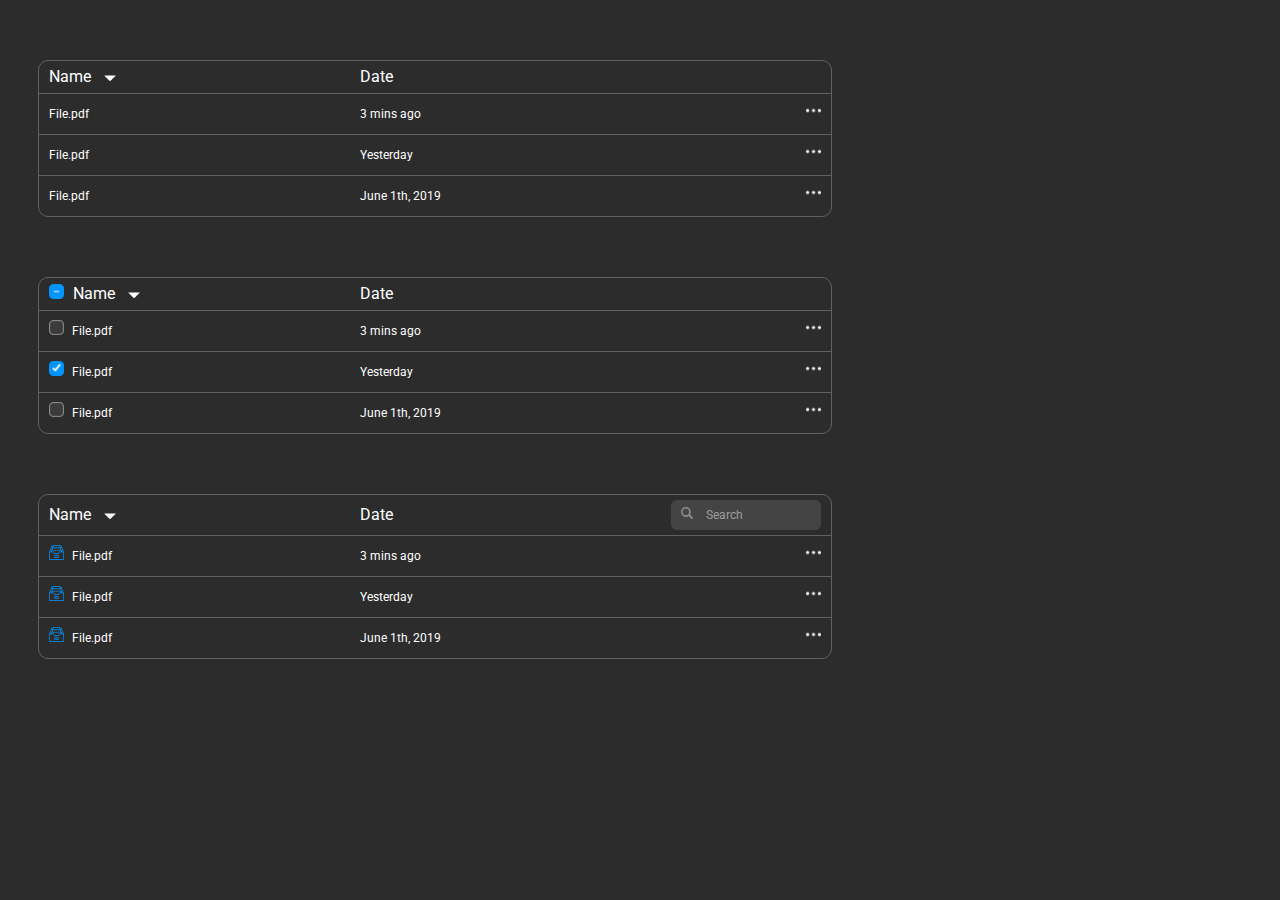
<file: index.html>
<!DOCTYPE html>
<html lang="en">
<head>
    <meta charset="UTF-8">
    <meta http-equiv="X-UA-Compatible" content="IE=edge">
    <meta name="viewport" content="width=device-width, initial-scale=1.0">
    <link rel="stylesheet" href="./css/style.css">
    <link rel="preconnect" href="https://fonts.googleapis.com">
    <link rel="preconnect" href="https://fonts.gstatic.com" crossorigin>
    <link href="https://fonts.googleapis.com/css2?family=Roboto:wght@400;500&display=swap" rel="stylesheet">
    <title>HW #5</title>
</head>
<body>
    <table id="table#1">
        <thead>
            <tr>
                <th>Name <img class="img-down" src="./img/caret-down.png" alt="caret-down"></th>
                <th>Date</th>
                <td></td>
            </tr>
        </thead>
        <tr>
            <td>File.pdf</td>
            <td>3 mins ago</td>
            <td class="img-right"><img class="img-dot" src="./img/menu-dots.png" alt=""></td>
        </tr>
        <tr>
            <td>File.pdf</td>
            <td>Yesterday</td>
            <td class="img-right"><img class="img-dot" src="./img/menu-dots.png" alt=""></td>
        </tr>
        <tr class="brd-bot">
            <td>File.pdf</td>
            <td>June 1th, 2019</td>
            <td class="img-right"><img class="img-dot" src="./img/menu-dots.png" alt=""></td>
        </tr>
    </table>

    <table id="table#2">
        <thead>
            <tr>
                <th> <img class="img-frame" src="./img/blue minus.png" alt=""> Name <img class="img-down" src="./img/caret-down.png" alt="caret-down"></th>
                <th>Date</th>
                <td></td>
            </tr>
        </thead>
        <tr>
            <td> <img class="img-frame" src="./img/frame.png" alt=""> File.pdf</td>
            <td>3 mins ago</td>
            <td class="img-right"><img class="img-dot" src="./img/menu-dots.png" alt=""></td>
        </tr>
        <tr>
            <td> <img class="img-frame" src="./img/check.png" alt=""> File.pdf</td>
            <td>Yesterday</td>
            <td class="img-right"><img class="img-dot" src="./img/menu-dots.png" alt=""></td>
        </tr>
        <tr class="brd-bot">
            <td> <img class="img-frame" src="./img/frame.png" alt=""> File.pdf</td>
            <td>June 1th, 2019</td>
            <td class="img-right"><img class="img-dot" src="./img/menu-dots.png" alt=""></td>
        </tr>
    </table>

    <table id="table#3">
        <thead>
            <tr>
                <th>Name <img class="img-down" src="./img/caret-down.png" alt="caret-down"></th>
                <th>Date</th>
                <td> <div class="search" > <img class="img-search" src="./img/search.png" alt=""> Search</div> </td>
            </tr>
        </thead>
        <tr>
            <td> <img class="img-frame" src="./img/archive.png" alt=""> File.pdf</td>
            <td>3 mins ago</td>
            <td class="img-right"><img class="img-dot" src="./img/menu-dots.png" alt=""></td>
        </tr>
        <tr>
            <td> <img class="img-frame" src="./img/archive.png" alt="">  File.pdf</td>
            <td>Yesterday</td>
            <td class="img-right"><img class="img-dot" src="./img/menu-dots.png" alt=""></td>
        </tr>
        <tr class="brd-bot">
            <td> <img class="img-frame" src="./img/archive.png" alt=""> File.pdf</td>
            <td>June 1th, 2019</td>
            <td class="img-right"><img class="img-dot" src="./img/menu-dots.png" alt=""></td>
        </tr>
    </table>
</body>
</html>
</file>
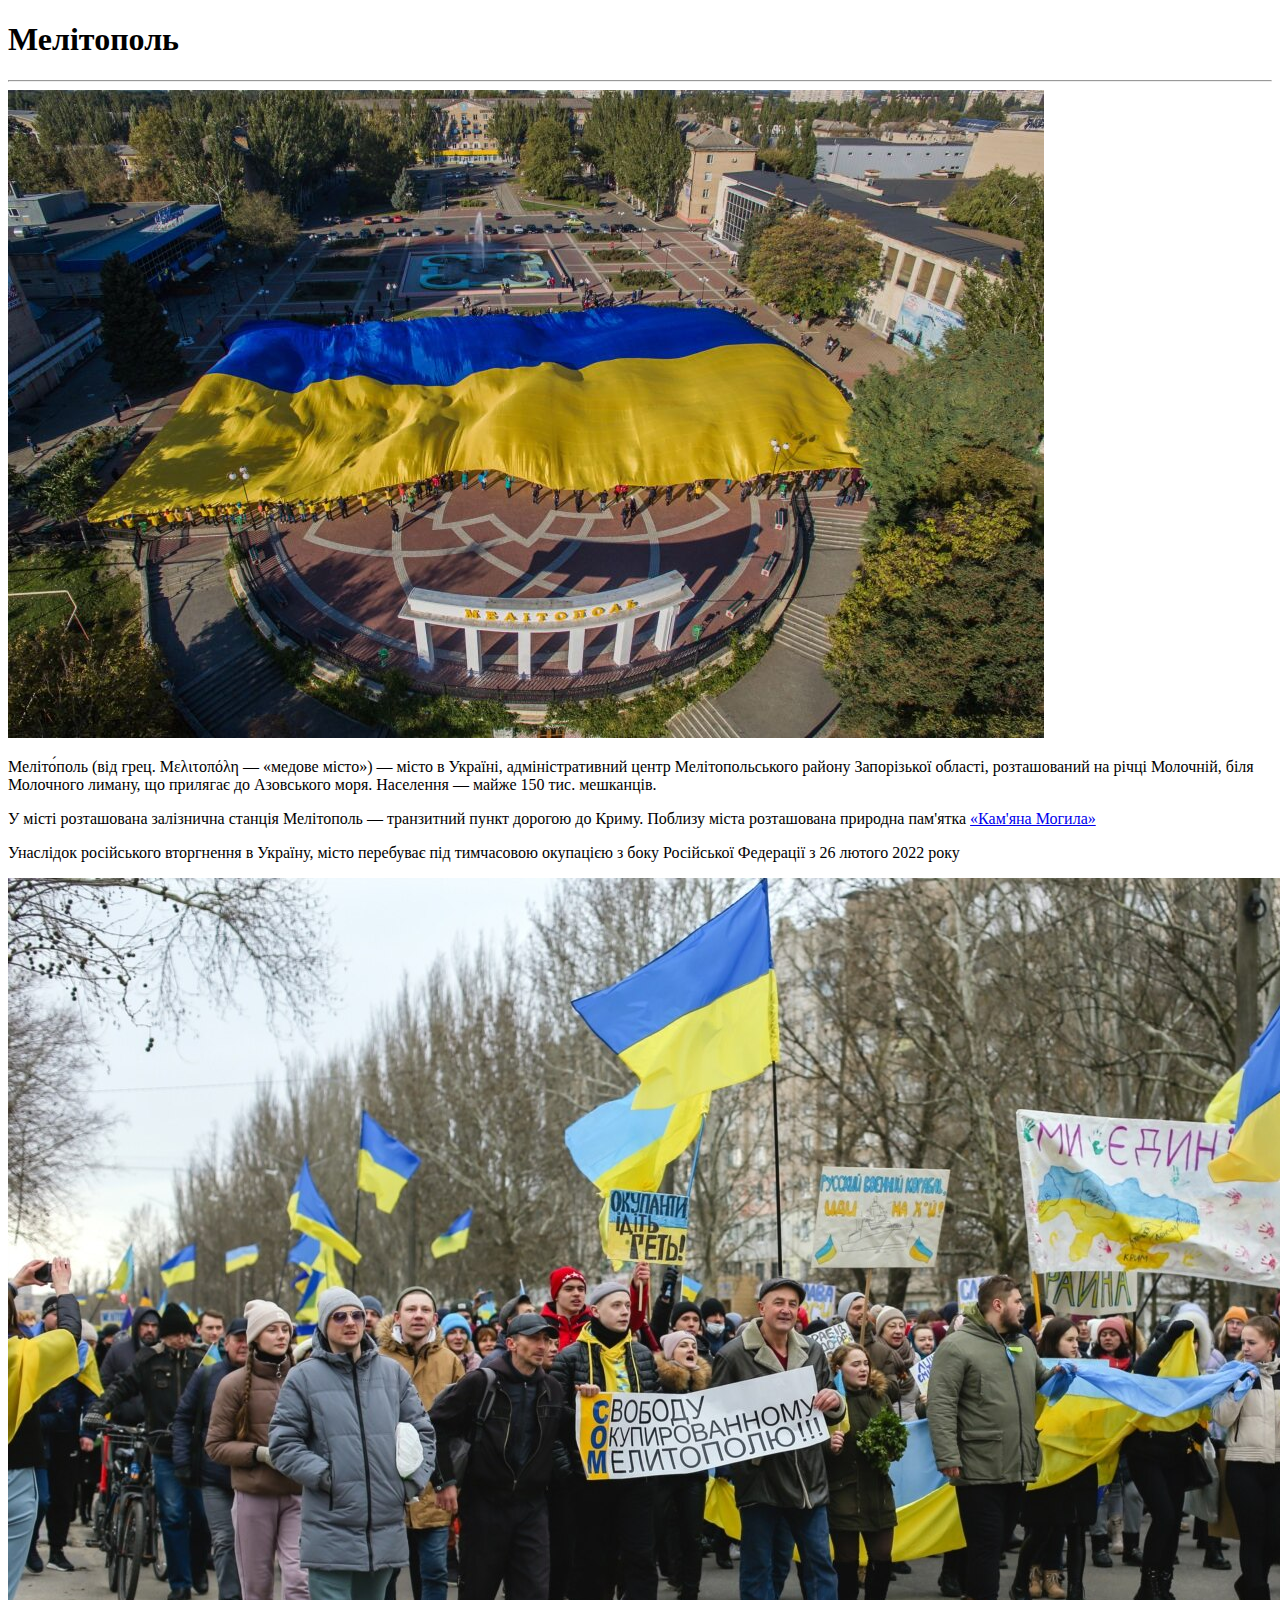
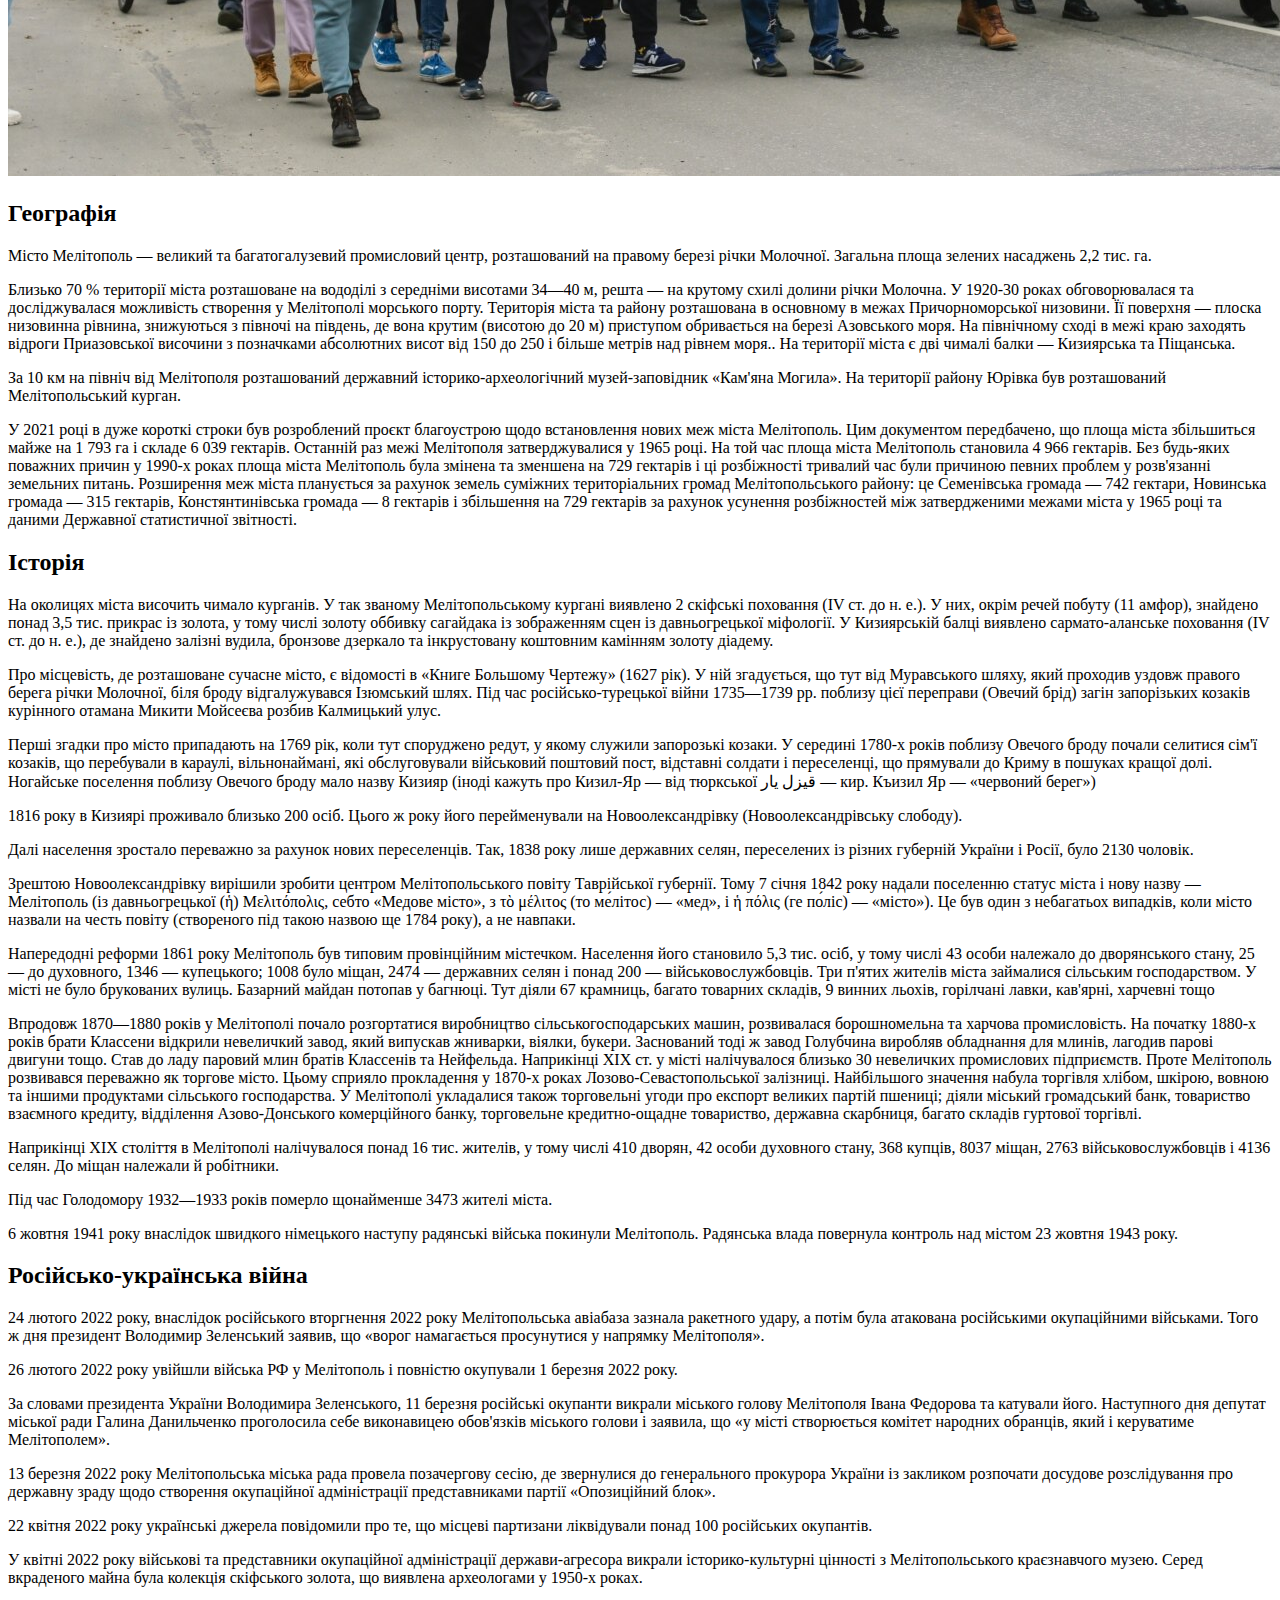
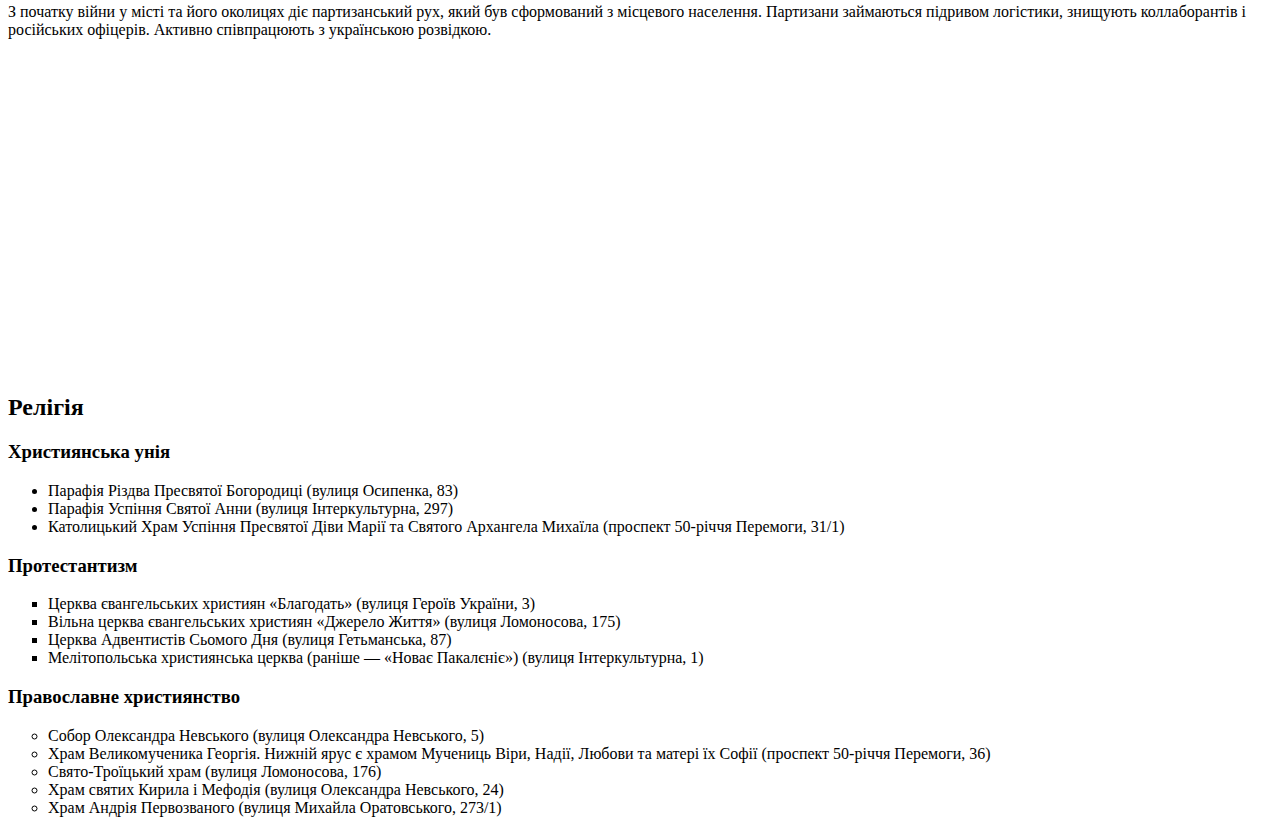
<file: les2/index.html>
<!DOCTYPE html>
<html lang="en">
<head>
    <meta charset="UTF-8">
    <meta http-equiv="X-UA-Compatible" content="IE=edge">
    <meta name="viewport" content="width=device-width, initial-scale=1.0">
    <title>lesson #2</title>
</head>
<body>
    <h1>Мелітополь </h1>
    <hr>
    <img src="img/Melitopol.jpeg" alt="Melitopol">
    <p>Меліто́поль (від грец. Μελιτοπόλη — «медове місто») — місто в Україні, адміністративний центр Мелітопольського району Запорізької області, розташований на річці Молочній, біля Молочного лиману, що прилягає до Азовського моря. Населення — майже 150 тис. мешканців.</p>
    <p>У місті розташована залізнична станція Мелітополь — транзитний пункт дорогою до Криму. Поблизу міста розташована природна пам'ятка <a href="https://uk.wikipedia.org/wiki/%D0%9A%D0%B0%D0%BC%27%D1%8F%D0%BD%D0%B0_%D0%9C%D0%BE%D0%B3%D0%B8%D0%BB%D0%B0">«Кам'яна Могила»</a> </p>
    <p>Унаслідок російського вторгнення в Україну, місто перебуває під тимчасовою окупацією з боку Російської Федерації з 26 лютого 2022 року</p>
    <img src="img/neskoreni.jpg" alt="neskoreni">
    <h2>Географія</h2>
    <p>Місто Мелітополь — великий та багатогалузевий промисловий центр, розташований на правому березі річки Молочної. Загальна площа зелених насаджень 2,2 тис. га.</p>
    <p>Близько 70 % території міста розташоване на вододілі з середніми висотами 34—40 м, решта — на крутому схилі долини річки Молочна. У 1920-30 роках обговорювалася та досліджувалася можливість створення у Мелітополі морського порту. Територія міста та району розташована в основному в межах Причорноморської низовини. Її поверхня — плоска низовинна рівнина, знижуються з півночі на південь, де вона крутим (висотою до 20 м) приступом обривається на березі Азовського моря. На північному сході в межі краю заходять відроги Приазовської височини з позначками абсолютних висот від 150 до 250 і більше метрів над рівнем моря.. На території міста є дві чималі балки — Кизиярська та Піщанська.</p>
    <p>За 10 км на північ від Мелітополя розташований державний історико-археологічний музей-заповідник «Кам'яна Могила». На території району Юрівка був розташований Мелітопольський курган. </p>
    <p>У 2021 році в дуже короткі строки був розроблений проєкт благоустрою щодо встановлення нових меж міста Мелітополь. Цим документом передбачено, що площа міста збільшиться майже на 1 793 га і складе 6 039 гектарів. Останній раз межі Мелітополя затверджувалися у 1965 році. На той час площа міста Мелітополь становила 4 966 гектарів. Без будь-яких поважних причин у 1990-х роках площа міста Мелітополь була змінена та зменшена на 729 гектарів і ці розбіжності тривалий час були причиною певних проблем у розв'язанні земельних питань. Розширення меж міста планується за рахунок земель суміжних територіальних громад Мелітопольського району: це Семенівська громада — 742 гектари, Новинська громада — 315 гектарів, Констянтинівська громада — 8 гектарів і збільшення на 729 гектарів за рахунок усунення розбіжностей між затвердженими межами міста у 1965 році та даними Державної статистичної звітності.</p>
    <h2>Історія</h2>
    <p>На околицях міста височить чимало курганів. У так званому Мелітопольському кургані виявлено 2 скіфські поховання (IV ст. до н. е.). У них, окрім речей побуту (11 амфор), знайдено понад 3,5 тис. прикрас із золота, у тому числі золоту оббивку сагайдака із зображенням сцен із давньогрецької міфології. У Кизиярській балці виявлено сармато-аланське поховання (IV ст. до н. е.), де знайдено залізні вудила, бронзове дзеркало та інкрустовану коштовним камінням золоту діадему.</p>
    <p>Про місцевість, де розташоване сучасне місто, є відомості в «Книге Большому Чертежу» (1627 рік). У ній згадується, що тут від Муравського шляху, який проходив уздовж правого берега річки Молочної, біля броду відгалужувався Ізюмський шлях. Під час російсько-турецької війни 1735—1739 рр. поблизу цієї переправи (Овечий брід) загін запорізьких козаків курінного отамана Микити Мойсеєва розбив Калмицький улус.</p>
    <p>Перші згадки про місто припадають на 1769 рік, коли тут споруджено редут, у якому служили запорозькі козаки. У середині 1780-х років поблизу Овечого броду почали селитися сім'ї козаків, що перебували в караулі, вільнонаймані, які обслуговували військовий поштовий пост, відставні солдати і переселенці, що прямували до Криму в пошуках кращої долі. Ногайське поселення поблизу Овечого броду мало назву Кизияр (іноді кажуть про Кизил-Яр — від тюркської قیزل يار — кир. Къизил Яр — «червоний берег»)</p>
    <p>1816 року в Кизиярі проживало близько 200 осіб. Цього ж року його перейменували на Новоолександрівку (Новоолександрівську слободу). </p>
    <p>Далі населення зростало переважно за рахунок нових переселенців. Так, 1838 року лише державних селян, переселених із різних губерній України і Росії, було 2130 чоловік.</p>
    <p>Зрештою Новоолександрівку вирішили зробити центром Мелітопольського повіту Таврійської губернії. Тому 7 січня 1842 року надали поселенню статус міста і нову назву — Мелітополь (із давньогрецької (ἡ) Μελιτόπολις, себто «Медове місто», з τὸ μέλιτος (то ме́літос) — «мед», і ἡ πόλις (ге по́ліс) — «місто»). Це був один з небагатьох випадків, коли місто назвали на честь повіту (створеного під такою назвою ще 1784 року), а не навпаки.</p>
    <p>Напередодні реформи 1861 року Мелітополь був типовим провінційним містечком. Населення його становило 5,3 тис. осіб, у тому числі 43 особи належало до дворянського стану, 25 — до духовного, 1346 — купецького; 1008 було міщан, 2474 — державних селян і понад 200 — військовослужбовців. Три п'ятих жителів міста займалися сільським господарством. У місті не було брукованих вулиць. Базарний майдан потопав у багнюці. Тут діяли 67 крамниць, багато товарних складів, 9 винних льохів, горілчані лавки, кав'ярні, харчевні тощо</p>
    <p>Впродовж 1870—1880 років у Мелітополі почало розгортатися виробництво сільськогосподарських машин, розвивалася борошномельна та харчова промисловість. На початку 1880-х років брати Классени відкрили невеличкий завод, який випускав жниварки, віялки, букери. Заснований тоді ж завод Голубчина виробляв обладнання для млинів, лагодив парові двигуни тощо. Став до ладу паровий млин братів Классенів та Нейфельда. Наприкінці XIX ст. у місті налічувалося близько 30 невеличких промислових підприємств. Проте Мелітополь розвивався переважно як торгове місто. Цьому сприяло прокладення у 1870-х роках Лозово-Севастопольської залізниці. Найбільшого значення набула торгівля хлібом, шкірою, вовною та іншими продуктами сільського господарства. У Мелітополі укладалися також торговельні угоди про експорт великих партій пшениці; діяли міський громадський банк, товариство взаємного кредиту, відділення Азово-Донського комерційного банку, торговельне кредитно-ощадне товариство, державна скарбниця, багато складів гуртової торгівлі.</p>
    <p>Наприкінці XIX століття в Мелітополі налічувалося понад 16 тис. жителів, у тому числі 410 дворян, 42 особи духовного стану, 368 купців, 8037 міщан, 2763 військовослужбовців і 4136 селян. До міщан належали й робітники.</p>
    <p>Під час Голодомору 1932—1933 років померло щонайменше 3473 жителі міста.</p>
    <p>6 жовтня 1941 року внаслідок швидкого німецького наступу радянські війська покинули Мелітополь. Радянська влада повернула контроль над містом 23 жовтня 1943 року.</p>
    <h2>Російсько-українська війна</h2>
    <p>24 лютого 2022 року, внаслідок російського вторгнення 2022 року Мелітопольська авіабаза зазнала ракетного удару, а потім була атакована російськими окупаційними військами. Того ж дня президент Володимир Зеленський заявив, що «ворог намагається просунутися у напрямку Мелітополя».</p>
    <p>26 лютого 2022 року увійшли війська РФ у Мелітополь і повністю окупували 1 березня 2022 року.</p>
    <p>За словами президента України Володимира Зеленського, 11 березня російські окупанти викрали міського голову Мелітополя Івана Федорова та катували його. Наступного дня депутат міської ради Галина Данильченко проголосила себе виконавицею обов'язків міського голови і заявила, що «у місті створюється комітет народних обранців, який і керуватиме Мелітополем».</p>
    <p>13 березня 2022 року Мелітопольська міська рада провела позачергову сесію, де звернулися до генерального прокурора України із закликом розпочати досудове розслідування про державну зраду щодо створення окупаційної адміністрації представниками партії «Опозиційний блок».</p>
    <p>22 квітня 2022 року українські джерела повідомили про те, що місцеві партизани ліквідували понад 100 російських окупантів.</p>
    <p>У квітні 2022 року військові та представники окупаційної адміністрації держави-агресора викрали історико-культурні цінності з Мелітопольського краєзнавчого музею. Серед вкраденого майна була колекція скіфського золота, що виявлена археологами у 1950-х роках.</p>
    <p>З початку війни у місті та його околицях діє партизанський рух, який був сформований з місцевого населення. Партизани займаються підривом логістики, знищують коллаборантів і російських офіцерів. Активно співпрацюють з українською розвідкою.</p>
    <iframe width="560" height="315" src="https://www.youtube.com/embed/JmEZHpmyRhs" title="YouTube video player" frameborder="0" allow="accelerometer; autoplay; clipboard-write; encrypted-media; gyroscope; picture-in-picture" allowfullscreen></iframe>
    <h2>Релігія</h2>
    <h3>Християнська унія</h3>
    <ul type="disc">
        <li>Парафія Різдва Пресвятої Богородиці (вулиця Осипенка, 83)</li>
        <li>Парафія Успіння Святої Анни (вулиця Інтеркультурна, 297)</li>
        <li>Католицький Храм Успіння Пресвятої Діви Марії та Святого Архангела Михаїла (проспект 50-річчя Перемоги, 31/1)</li>
    </ul>
    <h3>Протестантизм</h3>
    <ul type="square">
        <li>Церква євангельських християн «Благодать» (вулиця Героїв України, 3)</li>
        <li>Вільна церква євангельських християн «Джерело Життя» (вулиця Ломоносова, 175)</li>
        <li>Церква Адвентистів Сьомого Дня (вулиця Гетьманська, 87)</li>
        <li>Мелітопольська християнська церква (раніше — «Новає Пакалєніє») (вулиця Інтеркультурна, 1)</li>
    </ul>
    <h3>Православне християнство</h3>
    <ul type="circle">
        <li>Собор Олександра Невського (вулиця Олександра Невського, 5)</li>
        <li>Храм Великомученика Георгія. Нижній ярус є храмом Мучениць Віри, Надії, Любови та матері їх Софії (проспект 50-річчя Перемоги, 36)</li>
        <li>Свято-Троїцький храм (вулиця Ломоносова, 176)</li>
        <li>Храм святих Кирила і Мефодія (вулиця Олександра Невського, 24)</li>
        <li>Храм Андрія Первозваного (вулиця Михайла Оратовського, 273/1)</li>
    </ul>
</body>
</html>
</file>
<file: css/style.css>
body{
    background-color: #2C2C2C;
}
table{
    margin: 60px 0 60px 30px;
    border: 1px solid;
    border-radius: 10px;
    border-color: #616161;
    border-spacing: 0px;
}

th{
    width: 300px;
    color: white;
    font-family: roboto;
    font-weight: 400;
    font-size: 16px;
    text-align: left;
   padding-left: 10px;
    line-height: 30px;
    border-bottom: 1px solid #616161
}

.img-down{
    
    vertical-align: middle;
    margin-left: 5px;
    height: 20px;
    width: 20px;
}
td{
    width: 150px;
    color: white;
    font-family: roboto;
    font-weight: 400;
    font-size: 12px;
    padding: 5px 5px 5px 10px;
    padding-right: 10px;
    line-height: 30px;
    border-bottom: 1px solid #616161;
}

tr.brd-bot td{
    border-bottom: 0 none;
}

.img-dot{
    width: 15px;
    height: 15px;
}

.img-right{
      text-align: right;
}
.img-frame{
    width: 15px;
    height: 15px;
    margin-right: 5px;
}

.search{
    display: inline-block;
    width: 150px;
    background-color: #444444;
    border-radius: 6px;
    color: #9E9E9E;
}
.img-search{
    width: 12px;
    height: 12px;
    padding-left: 10px;
    padding-right: 10px;
    
}
</file>
